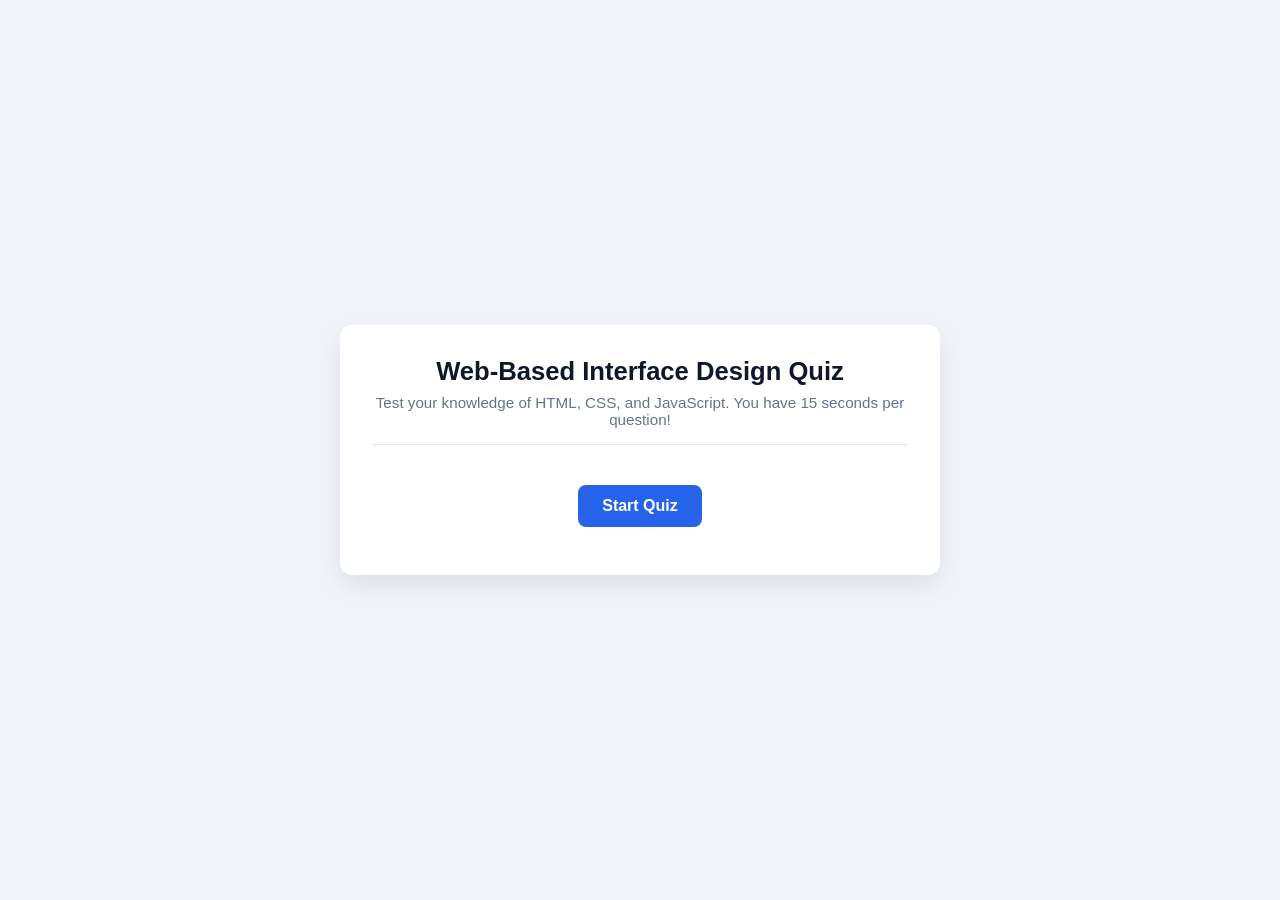
<file: lab 6/index.html>
<!DOCTYPE html>
<html lang="en">
<head>
  <meta charset="UTF-8" />
  <meta name="viewport" content="width=device-width, initial-scale=1.0" />
  <title>Web Development Quiz</title>
  <link rel="stylesheet" href="style.css" />
</head>
<body>
  <div class="quiz-container">
    <!-- Header introducing the quiz -->
    <header>
      <h1>Web-Based Interface Design Quiz</h1>
      <p>Test your knowledge of HTML, CSS, and JavaScript. You have 15 seconds per question!</p>
    </header>

    <main>
      <!-- Start Screen -->
      <section id="start-section">
        <button id="start-btn" class="btn primary-btn">Start Quiz</button>
      </section>

      <!-- Section to display questions, answer options, and timer -->
      <section id="quiz-section" class="hidden">
        <div class="status-bar">
          <span id="question-progress">Question 1 of 5</span>
          <span id="timer">Time Left: 15s</span>
        </div>

        <h2 id="question-text">Question goes here</h2>
        <div id="options-container" class="options-grid"></div>

        <!-- Section to show feedback (correct/incorrect) after each answer -->
        <section id="feedback-section" class="feedback hidden"></section>

        <!-- Button to submit answers and navigate between questions -->
        <div class="controls">
          <button id="submit-btn" class="btn primary-btn" disabled>Submit Answer</button>
          <button id="next-btn" class="btn secondary-btn hidden">Next Question</button>
        </div>
      </section>
    </main>

    <!-- Footer to display the user's score after finishing the quiz -->
    <footer id="score-footer" class="hidden">
      <h2>Quiz Completed!</h2>
      <p id="final-score">Your Score: 0 / 5</p>
      <button id="restart-btn" class="btn primary-btn">Restart Quiz</button>
    </footer>
  </div>

  <script src="script.js"></script>
</body>
</html>
</file>
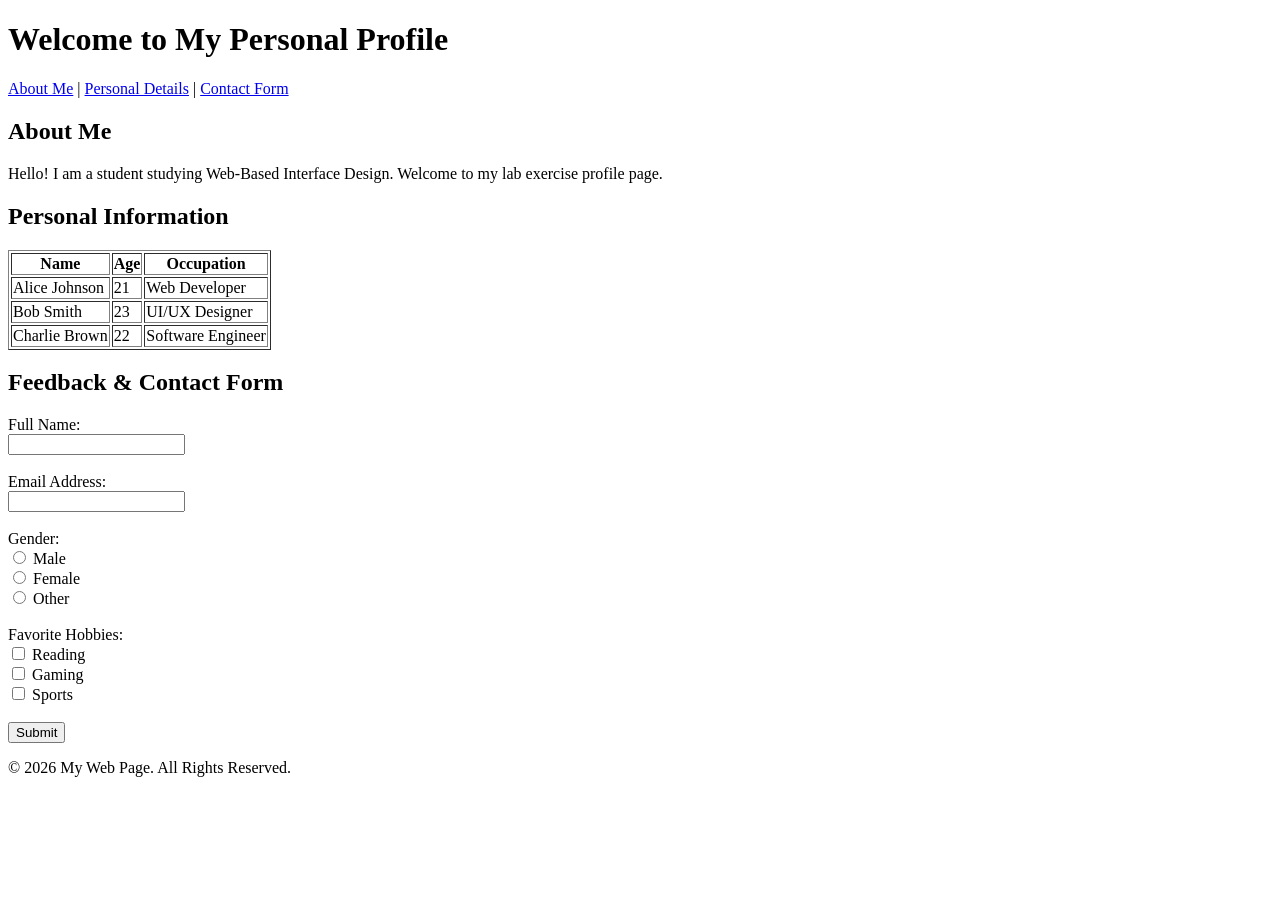
<file: lab2.html>
<!DOCTYPE html>
<html lang="en">
<head>
    <meta charset="UTF-8">
    <meta name="viewport" content="width=device-width, initial-scale=1.0">
    <title>Lab 2 - Personal Profile Page</title>
</head>
<body>

    <!-- Header Section -->
    <header>
        <h1>Welcome to My Personal Profile</h1>
    </header>

    <!-- Navigation Bar -->
    <nav>
        <a href="#about">About Me</a> |
        <a href="#details">Personal Details</a> |
        <a href="#contact">Contact Form</a>
    </nav>

    <!-- Main Content Section -->
    <section>
        
        <!-- Article 1: About Me -->
        <article id="about">
            <h2>About Me</h2>
            <p>Hello! I am a student studying Web-Based Interface Design. Welcome to my lab exercise profile page.</p>
        </article>

        <!-- Article 2: Table Section -->
        <article id="details">
            <h2>Personal Information</h2>
            <table border="1">
                <thead>
                    <tr>
                        <th>Name</th>
                        <th>Age</th>
                        <th>Occupation</th>
                    </tr>
                </thead>
                <tbody>
                    <tr>
                        <td>Alice Johnson</td>
                        <td>21</td>
                        <td>Web Developer</td>
                    </tr>
                    <tr>
                        <td>Bob Smith</td>
                        <td>23</td>
                        <td>UI/UX Designer</td>
                    </tr>
                    <tr>
                        <td>Charlie Brown</td>
                        <td>22</td>
                        <td>Software Engineer</td>
                    </tr>
                </tbody>
            </table>
        </article>

        <!-- Article 3: Form Section -->
        <article id="contact">
            <h2>Feedback & Contact Form</h2>
            <form action="submit_form.php" method="post">
                
                <!-- Text Inputs -->
                <label for="fullname">Full Name:</label><br>
                <input type="text" id="fullname" name="fullname" required><br><br>

                <label for="email">Email Address:</label><br>
                <input type="email" id="email" name="email" required><br><br>

                <!-- Radio Buttons -->
                <label>Gender:</label><br>
                <input type="radio" id="male" name="gender" value="male">
                <label for="male">Male</label><br>

                <input type="radio" id="female" name="gender" value="female">
                <label for="female">Female</label><br>

                <input type="radio" id="other" name="gender" value="other">
                <label for="other">Other</label><br><br>

                <!-- Checkboxes -->
                <label>Favorite Hobbies:</label><br>
                <input type="checkbox" id="hobby1" name="hobbies" value="reading">
                <label for="hobby1">Reading</label><br>

                <input type="checkbox" id="hobby2" name="hobbies" value="gaming">
                <label for="hobby2">Gaming</label><br>

                <input type="checkbox" id="hobby3" name="hobbies" value="sports">
                <label for="hobby3">Sports</label><br><br>

                <!-- Submit Button -->
                <input type="submit" value="Submit">

            </form>
        </article>

    </section>

    <!-- Footer Section -->
    <footer>
        <p>&copy; 2026 My Web Page. All Rights Reserved.</p>
    </footer>

</body>
</html>
</file>
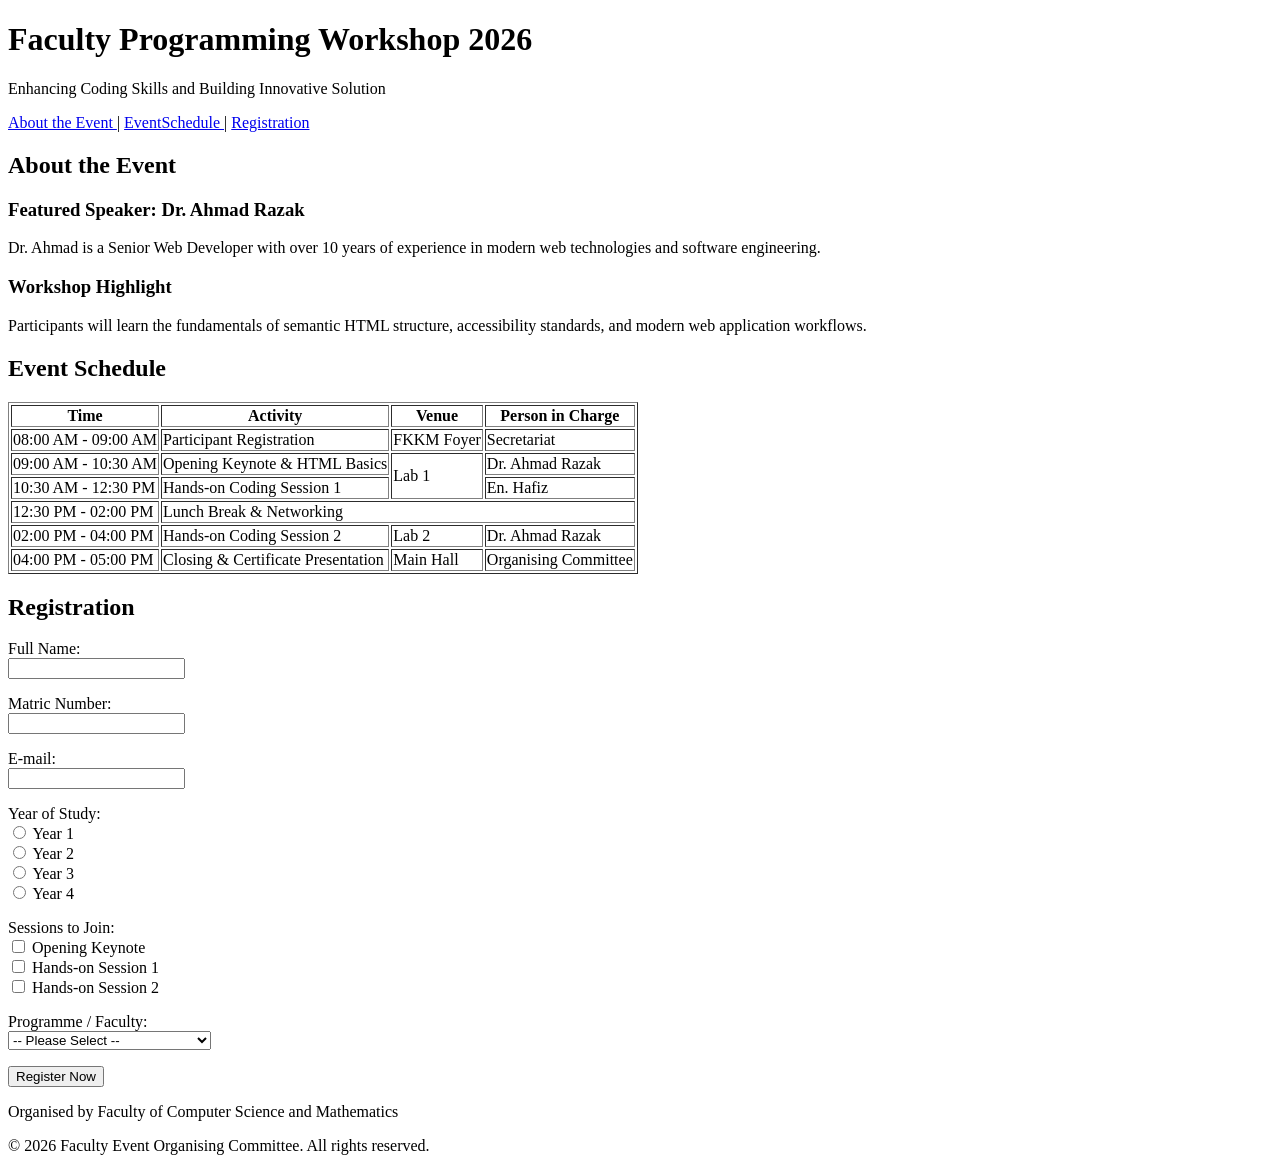
<file: lab2_ExerA.html>
<!DOCTYPE html>
<html lang="en">
<head > 
   <meta charset ="utf-8">
   <title>Faculty Programming Work 2026</title>

</head>
<body>
   
   <!--Header Section with event Name And Tagline -->
   <header>
        <h1>Faculty Programming Workshop 2026 </h1>
		<p>Enhancing Coding Skills and Building Innovative Solution </p>
   </header>
		
		<!--Navigation Bar With Internet Links -->
		<nav>
		    <a href="#about">About the Event </a> |
			<a href="#schedule">EventSchedule </a> |
			<a href="#register">Registration </a>
	    </nav>
		<main>
		     <!--Section 1: About the Event  -->
			 <section id="about">
			     <h2>About the Event</h2> 
				 
				 <article>
				   <h3>Featured Speaker: Dr. Ahmad Razak</h3>
                   <p>Dr. Ahmad is a Senior Web Developer with over 10 years of experience in modern web technologies and software engineering.</p>
                </article>
				
				<article>
				   <h3> Workshop Highlight</h3>
				   <p>Participants will learn the fundamentals of semantic HTML structure, accessibility standards, and modern web application workflows.</p>
				</article>
				
			</section>
			<!-- Section 2: Event Schedule -->
             <!-- Section 2: Event Schedule -->
        <section id="schedule">
            <h2>Event Schedule</h2>
            <table border="1">
                <thead>
                    <tr>
                        <th>Time</th>
                        <th>Activity</th>
                        <th>Venue</th>
                        <th>Person in Charge</th>
                    </tr>
                </thead>
                <tbody>
                    <tr>
                        <td>08:00 AM - 09:00 AM</td>
                        <td>Participant Registration</td>
                        <td>FKKM Foyer</td>
                        <td>Secretariat</td>
                    </tr>
                    <tr>
                        <td>09:00 AM - 10:30 AM</td>
                        <td>Opening Keynote &amp; HTML Basics</td>
                        <!-- rowspan used: Venue is shared between morning sessions -->
                        <td rowspan="2">Lab 1</td>
                        <td>Dr. Ahmad Razak</td>
                    </tr>
                    <tr>
                        <td>10:30 AM - 12:30 PM</td>
                        <td>Hands-on Coding Session 1</td>
                        <td>En. Hafiz</td>
                    </tr>
                    <tr>
                        <td>12:30 PM - 02:00 PM</td>
                        <!-- colspan used: Lunch break spans Activity, Venue, and Person in Charge -->
                        <td colspan="3">Lunch Break &amp; Networking</td>
                    </tr>
                    <tr>
                        <td>02:00 PM - 04:00 PM</td>
                        <td>Hands-on Coding Session 2</td>
                        <td>Lab 2</td>
                        <td>Dr. Ahmad Razak</td>
                    </tr>
                    <tr>
                        <td>04:00 PM - 05:00 PM</td>
                        <td>Closing &amp; Certificate Presentation</td>
                        <td>Main Hall</td>
                        <td>Organising Committee</td>
                    </tr>
                </tbody>
            </table>
        </section>

        <!-- Section 3: Registration Form -->
        <section id="register">
            <h2>Registration</h2>
            <form action="register.html" method="post">
                
                <!-- Full Name Field -->
                <p>
                    <label for="fullname">Full Name:</label><br>
                    <input type="text" id="fullname" name="fullname" required>
                </p>

                <!-- Matric Number Field -->
                <p>
                    <label for="matric">Matric Number:</label><br>
                    <input type="text" id="matric" name="matric" required>
                </p>

                <!-- Email Field -->
                <p>
                    <label for="email">E-mail:</label><br>
                    <input type="email" id="email" name="email" required>
                </p>

                <!-- Year of Study Radio Buttons -->
                <p>Year of Study:<br>
                    <input type="radio" id="year1" name="year_of_study" value="Year 1" required>
                    <label for="year1">Year 1</label><br>
                    
                    <input type="radio" id="year2" name="year_of_study" value="Year 2">
                    <label for="year2">Year 2</label><br>
                    
                    <input type="radio" id="year3" name="year_of_study" value="Year 3">
                    <label for="year3">Year 3</label><br>
                    
                    <input type="radio" id="year4" name="year_of_study" value="Year 4">
                    <label for="year4">Year 4</label>
                </p>

                <!-- Preferred Sessions Checkboxes -->
                <p>Sessions to Join:<br>
                    <input type="checkbox" id="session1" name="sessions" value="Keynote">
                    <label for="session1">Opening Keynote</label><br>
                    
                    <input type="checkbox" id="session2" name="sessions" value="Lab1">
                    <label for="session2">Hands-on Session 1</label><br>
                    
                    <input type="checkbox" id="session3" name="sessions" value="Lab2">
                    <label for="session3">Hands-on Session 2</label>
                </p>

                <!-- Programme / Faculty Drop-down -->
                <p>
                    <label for="programme">Programme / Faculty:</label><br>
                    <select id="programme" name="programme" required>
                        <option value="">-- Please Select --</option>
                        <option value="CS">Bachelor of Computer Science</option>
                        <option value="SE">Software Engineering</option>
                        <option value="IT">Information Technology</option>
                        <option value="DS">Data Science</option>
                    </select>
                </p>

                <!-- Submit Button -->
                <p>
                    <input type="submit" value="Register Now">
                </p>
            </form>
        </section>
    </main>

    <!-- Footer Section -->
    <footer>
        <p>Organised by Faculty of Computer Science and Mathematics</p>
        <p>&copy; 2026 Faculty Event Organising Committee. All rights reserved.</p>
    </footer>

</body>
</html>
</file>
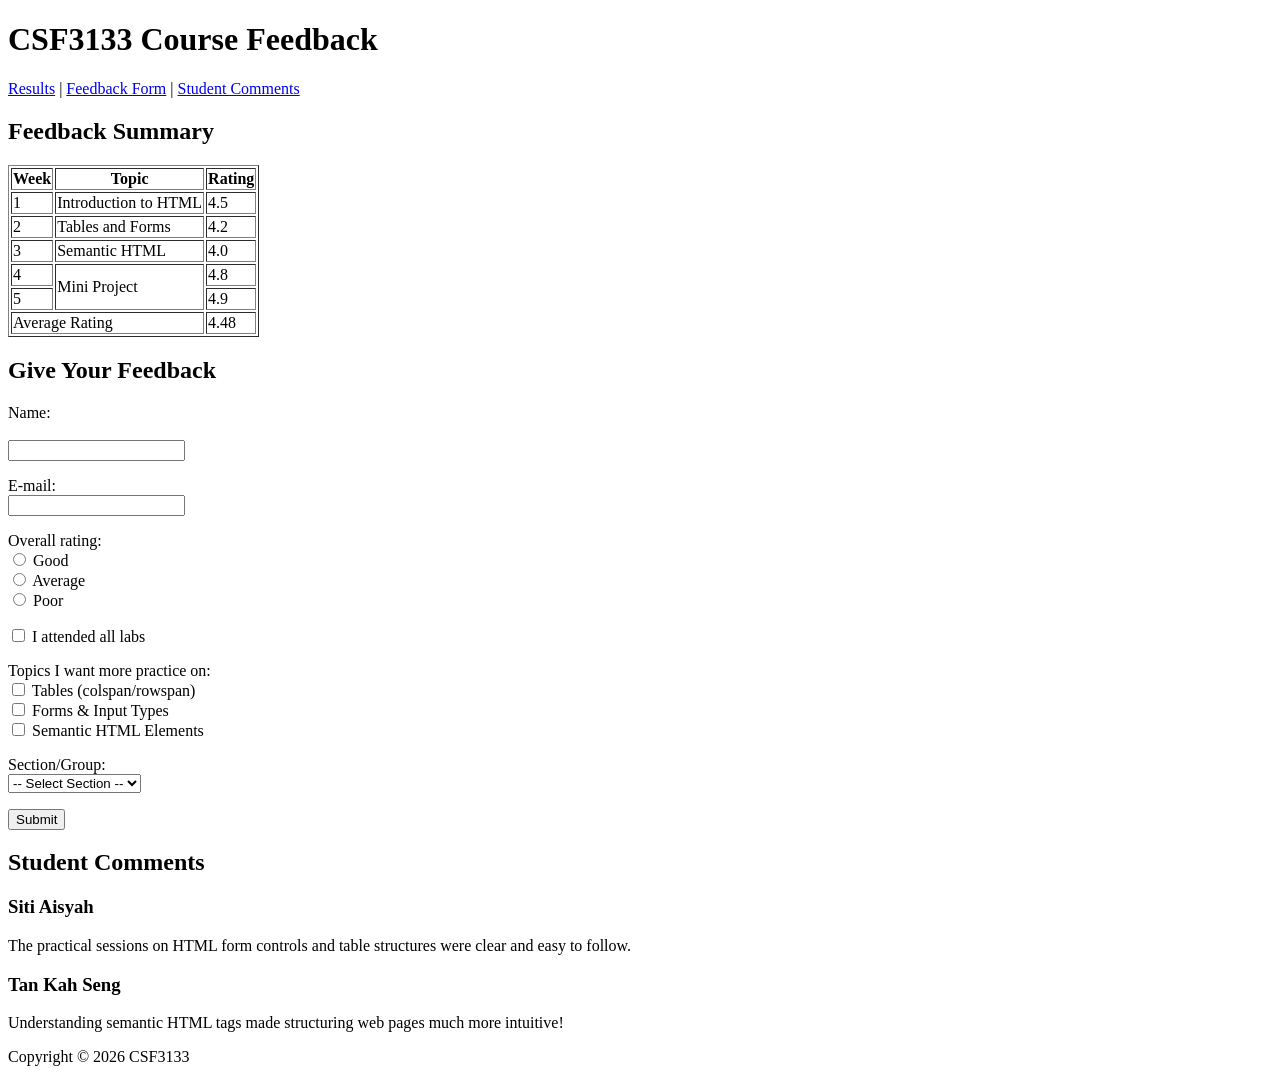
<file: lab2_ExerB.html>
<!DOCTYPE html>
<html lang="en">
<head>
    <meta charset="utf-8">
    <title>Course Feedback</title>
</head>
<body>
 <!--
    === LIST OF FIXED ERRORS ===
    1. Line 10: Found closing </head> inside <body>; corrected to </header>.
    2. Line 19: Third <th> column was written as <td>Rating</td>; corrected to <th>Rating</th>.
    3. Line 21: Duplicate opening <tr> tag; removed the extra <tr>.
    4. Line 24-27: Incorrect row cell layout and wrong colspan usage (<td colspan="3"> on a 3-column table causing overflow); restructured cells properly for Week 1 & Week 2.
    5. Line 32: Unclosed <td> tag in <td>Semantic HTML<td>; corrected to <td>Semantic HTML</td>.
    6. Line 39-40: Mismatched <label for="name"> and <input id="fullname">; matched label attribute to for="fullname".
    7. Line 42-46: Radio buttons had different name attributes (name="good" and name="poor"), allowing multiple selections; grouped them using name="rating". Also fixed orphan label for "Poor" and mislinked for attribute.
    8. Line 47-48: Label for="labs" did not match checkbox id="lab"; changed label attribute to for="lab".
    9. Line 49: Typo in closing tag </from>; corrected to </form>.
    10. Line 52: Missing semicolon in HTML entity &copy; corrected to &copy;.
    -->

<header>
        <h1>CSF3133 Course Feedback</h1>
    </header>

    <nav>
        <a href="#results">Results</a> | 
        <a href="#form">Feedback Form</a> | 
        <a href="#comments">Student Comments</a>
    </nav>

    <main>
        <!-- Section 1: Feedback Summary Table -->
        <section id="results">
            <h2>Feedback Summary</h2>
            <table border="1">
                <thead>
                    <tr>
                        <th>Week</th>
                        <th>Topic</th>
                        <th>Rating</th>
                    </tr>
                </thead>
                <tbody>
                    <tr>
                        <td>1</td>
                        <td>Introduction to HTML</td>
                        <td>4.5</td>
                    </tr>
                    <tr>
                        <td>2</td>
                        <td>Tables and Forms</td>
                        <td>4.2</td>
                    </tr>
                    <tr>
                        <td>3</td>
                        <td>Semantic HTML</td>
                        <td>4.0</td>
                    </tr>
                    <!-- Extended Rows: Week 4 & 5 with rowspan="2" on Topic -->
                    <tr>
                        <td>4</td>
                        <td rowspan="2">Mini Project</td>
                        <td>4.8</td>
                    </tr>
                    <tr>
                        <td>5</td>
                        <td>4.9</td>
                    </tr>
                    <!-- Extended Row: Average Rating with colspan="2" -->
                    <tr>
                        <td colspan="2">Average Rating</td>
                        <td>4.48</td>
                    </tr>
                </tbody>
            </table>
        </section>

        <!-- Section 2: Extended Feedback Form -->
        <section id="form">
            <h2>Give Your Feedback</h2>
            <form action="submit_feedback.php" method="post">
                
                <!-- Name Input -->
                <p>
                    <label for="fullname">Name:</label><br>
                     <br>
                    <input type="text" id="fullname" name="name">
                </p>

                <!-- E-mail Input (Extended) -->
                <p>
                    <label for="email">E-mail:</label><br>
                    <input type="email" id="email" name="email">
                </p>

                <!-- Radio Group with 3 Options (Grouped under same name attribute) -->
                <p>Overall rating:<br>
                    <input type="radio" id="good" name="rating" value="good">
                    <label for="good">Good</label><br>

                    <input type="radio" id="average" name="rating" value="average">
                    <label for="average">Average</label><br>

                    <input type="radio" id="poor" name="rating" value="poor">
                    <label for="poor">Poor</label>
                </p>

                <!-- Lab Attendance Checkbox -->
                <p>
                    <input type="checkbox" id="lab" name="lab" value="yes">
                    <label for="lab">I attended all labs</label>
                </p>
		         <!-- Topics for Practice Checkboxes (Extended: at least 3 choices) -->
                <p>Topics I want more practice on:<br>
                    <input type="checkbox" id="topic_tables" name="practice_topics" value="tables">
                    <label for="topic_tables">Tables (colspan/rowspan)</label><br>

                    <input type="checkbox" id="topic_forms" name="practice_topics" value="forms">
                    <label for="topic_forms">Forms &amp; Input Types</label><br>

                    <input type="checkbox" id="topic_semantic" name="practice_topics" value="semantic">
                    <label for="topic_semantic">Semantic HTML Elements</label>
                </p>

                <!-- Section/Group Drop-down Select (Extended) -->
                <p>
                    <label for="section">Section/Group:</label><br>
                    <select id="section" name="section">
                        <option value="">-- Select Section --</option>
                        <option value="K1">Section 01 (K1)</option>
                        <option value="K2">Section 02 (K2)</option>
                        <option value="K3">Section 03 (K3)</option>
                    </select>
                </p>

                <!-- Submit Button -->
                <p>
                    <input type="submit" value="Submit">
                </p>
            </form>
        </section>

        <!-- Section 3: Student Comments (Extended) -->
        <section id="comments">
            <h2>Student Comments</h2>

            <article>
                <h3>Siti Aisyah</h3>
                <p>The practical sessions on HTML form controls and table structures were clear and easy to follow.</p>
            </article>

            <article>
                <h3>Tan Kah Seng</h3>
                <p>Understanding semantic HTML tags made structuring web pages much more intuitive!</p>
            </article>
        </section>
    </main>

    <!-- Footer Section -->
    <footer>
        <p>Copyright &copy; 2026 CSF3133</p>
    </footer>

</body>
</html>
</file>
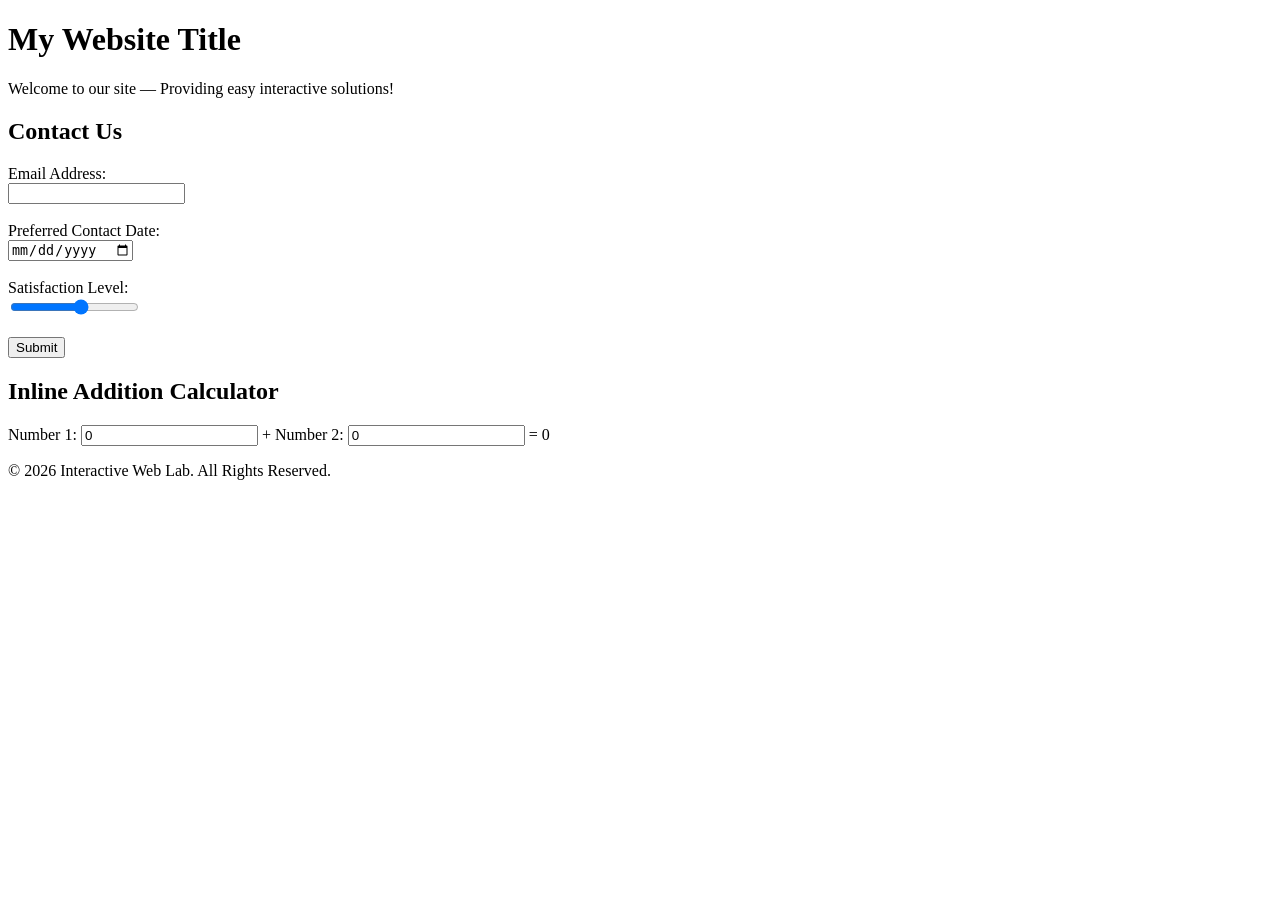
<file: lab3.html>
<!DOCTYPE html>
<html lang="en">
<head>
    <meta charset="UTF-8">
    <meta name="viewport" content="width=device-width, initial-scale=1.0">
    <title>Lab 3 - Interactive Contact Form & Calculator</title>
</head>
<body>

    <!-- Header Section -->
    <div>
        <h1>My Website Title</h1>
        <span>Welcome to our site — Providing easy interactive solutions!</span>
    </div>

    <!-- Content Section -->
    <div>
        <!-- Contact Form using HTML5 Elements -->
        <div>
            <h2>Contact Us</h2>
            <form action="#">
                <!-- Email input for user contact -->
                <label for="email">Email Address:</label><br>
                <input type="email" id="email" name="email" required><br><br>

                <!-- Date input for the user's preferred contact date -->
                <label for="contact-date">Preferred Contact Date:</label><br>
                <input type="date" id="contact-date" name="contact-date"><br><br>

                <!-- Range slider for user satisfaction level -->
                <label for="satisfaction">Satisfaction Level:</label><br>
                <input type="range" id="satisfaction" name="satisfaction" min="1" max="10"><br><br>

                <!-- Submit button -->
                <input type="submit" value="Submit">
            </form>
        </div>

        <!-- Inline Calculator -->
        <div>
            <h2>Inline Addition Calculator</h2>
            <form oninput="result.value = parseFloat(x.value || 0) + parseFloat(y.value || 0)">
                <!-- Provide two <input> fields where users can enter numbers -->
                <label for="x">Number 1:</label>
                <input type="number" id="x" name="x" value="0">
                
                +
                
                <label for="y">Number 2:</label>
                <input type="number" id="y" name="y" value="0">
                
                =
                
                <!-- Use the <output> element to show the sum of the two numbers dynamically -->
                <output name="result" for="x y">0</output>
            </form>
        </div>
    </div>

    <!-- Footer Section -->
    <div>
        <footer>
            <p>&copy; 2026 Interactive Web Lab. All Rights Reserved.</p>
        </footer>
    </div>

</body>
</html>
</file>
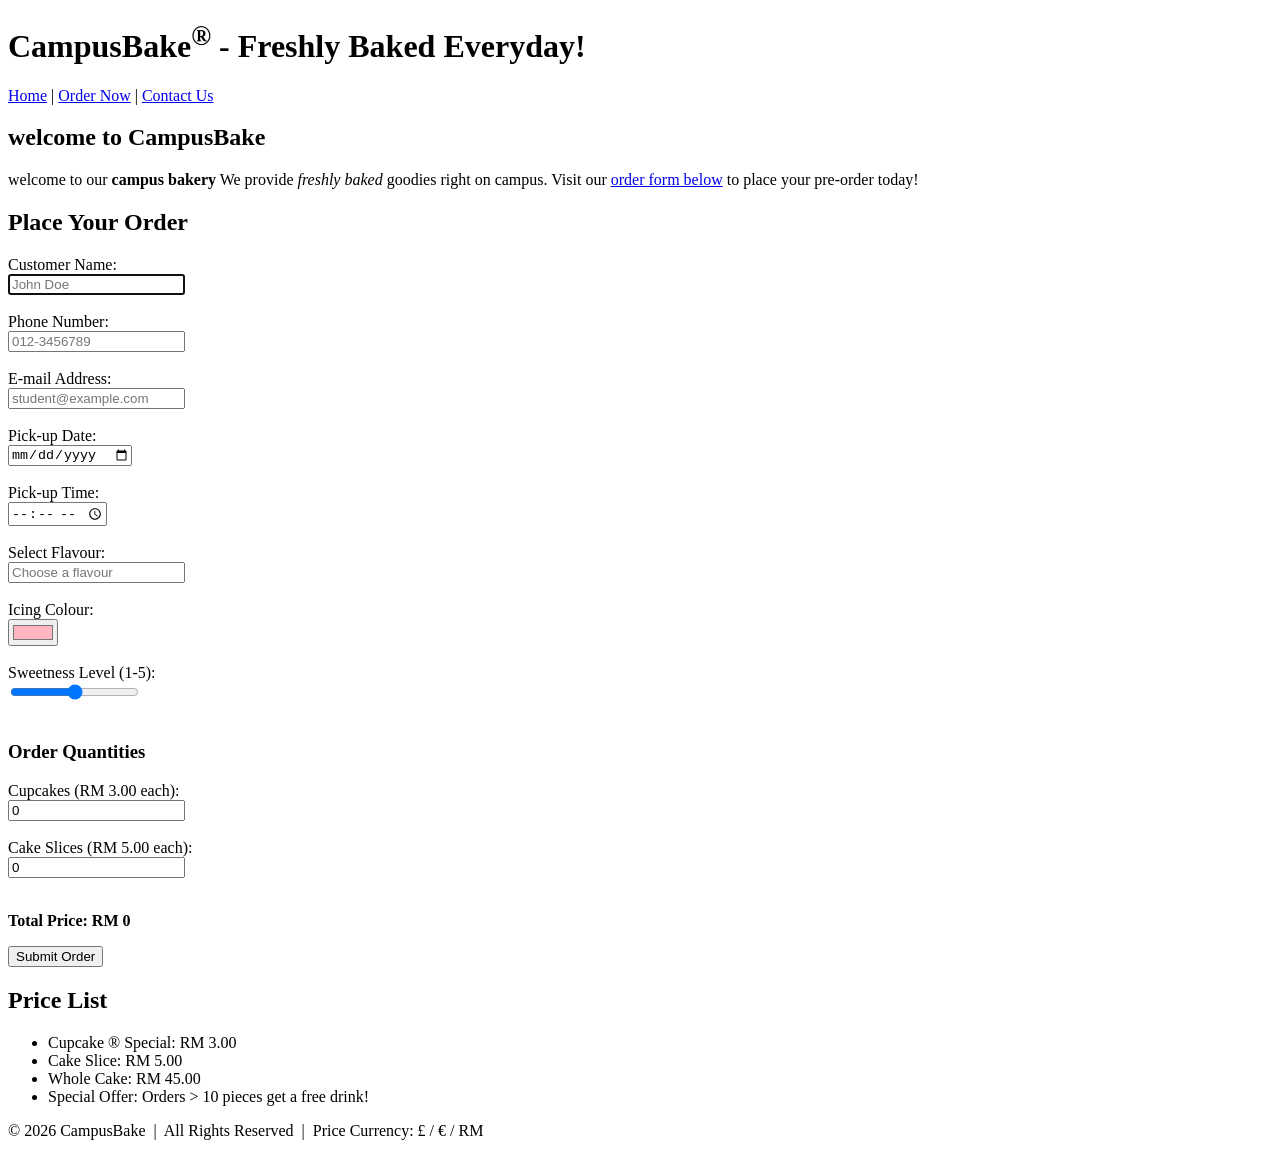
<file: lab3_ExerA.html>
<!DOCTYPE html>
<html lang="en">
<head>
   <meta charset= "UTF-8">
   <title>CampusBake - Online Bakery Order</title>
</head>
<body>

   <!-- Header Section-->
   <div id="header">
     <h1>CampusBake<sup>&reg;</sup> <span>- Freshly Baked Everyday!</span></h1>
   </div>
   
   <!--Navigation Section-->                          
   <div id="nav">
        <a href="#intro">Home</a> |
		<a href="#order">Order Now</a> |
		<a href="#contact">Contact Us</a>
   </div>
   
   <!--Content Section-->
   <div id="content">
        <div id="intro">
             <h2>welcome to CampusBake</h2>
			 <p>
			    welcome to our <strong>campus bakery</strong>
				We provide <em>freshly baked</em> goodies right on campus. Visit our <a href="#order">order form below</a> to place your pre-order today!
            </p>
        </div>

        <!-- Order Form Section -->
        <div id="order">
            <h2>Place Your Order</h2>
            <form action="submit_order.php" method="post" oninput="total.value = (parseFloat(cupcakes.value || 0) * 3) + (parseFloat(slices.value || 0) * 5)">
                <!-- Customer Name -->
                <label for="cname">Customer Name:</label><br>
                <input type="text" id="cname" name="cname" placeholder="John Doe" required autofocus><br><br>

                <!-- Contact Details -->
                <label for="phone">Phone Number:</label><br>
                <input type="tel" id="phone" name="phone" placeholder="012-3456789" required><br><br>

                <label for="email">E-mail Address:</label><br>
                <input type="email" id="email" name="email" placeholder="student@example.com" required><br><br>

                <!-- Pick-up Details -->
                <label for="pickdate">Pick-up Date:</label><br>
                <input type="date" id="pickdate" name="pickdate"><br><br>

                <label for="picktime">Pick-up Time:</label><br>
                <input type="time" id="picktime" name="picktime"><br><br>

                <!-- Flavour Datalist -->
                <label for="flavour">Select Flavour:</label><br>
                <input id="flavour" name="flavour" list="flavours" placeholder="Choose a flavour">
                <datalist id="flavours">
                    <option value="Chocolate Fudge">
                    <option value="Red Velvet">
                    <option value="Vanilla Bean">
                    <option value="Matcha Green Tea">
                </datalist><br><br>

                <!-- Customization Options -->
                <label for="icing">Icing Colour:</label><br>
                <input type="color" id="icing" name="icing" value="#ffb6c1"><br><br>

                <label for="sweetness">Sweetness Level (1-5):</label><br>
                <input type="range" id="sweetness" name="sweetness" min="1" max="5" step="1" value="3"><br><br>

                <!-- Price Calculator Inputs -->
                <h3>Order Quantities</h3>
                <label for="cupcakes">Cupcakes (RM 3.00 each):</label><br>
                <input type="number" id="cupcakes" name="cupcakes" min="0" value="0"><br><br>

                <label for="slices">Cake Slices (RM 5.00 each):</label><br>
                <input type="number" id="slices" name="slices" min="0" value="0"><br><br>

                <!-- Output Total -->
                <p><strong>Total Price: RM <output name="total" for="cupcakes slices">0</output></strong></p>

                <!-- Submit Button -->
                <input type="submit" value="Submit Order">
            </form>
        </div>
    </div>

    <!-- Sidebar Section -->
    <div id="sidebar">
        <h2>Price List</h2>
        <ul>
            <li>Cupcake &reg; Special: RM 3.00</li>
            <li>Cake Slice: RM 5.00</li>
            <li>Whole Cake: RM 45.00</li>
            <li>Special Offer: Orders &gt; 10 pieces get a free drink!</li>
        </ul>
    </div>

    <!-- Footer Section -->
    <div id="footer">
        <p>&copy; 2026 CampusBake &nbsp;|&nbsp; All Rights Reserved &nbsp;|&nbsp; Price Currency: &pound; / &euro; / RM</p>
    </div>

    <!-- 
    Testing Observations:
    1. Clicking 'Submit' with all fields empty: The browser prevents submission and displays a validation popup over the first required field ("Customer Name") asking the user to fill it out.
    2. Entering "myemail" into the e-mail field and submitting: The browser blocks submission and displays a validation error message indicating that the input is missing an '@' symbol and is not a valid email address.
    -->

</body>
</html>
</file>
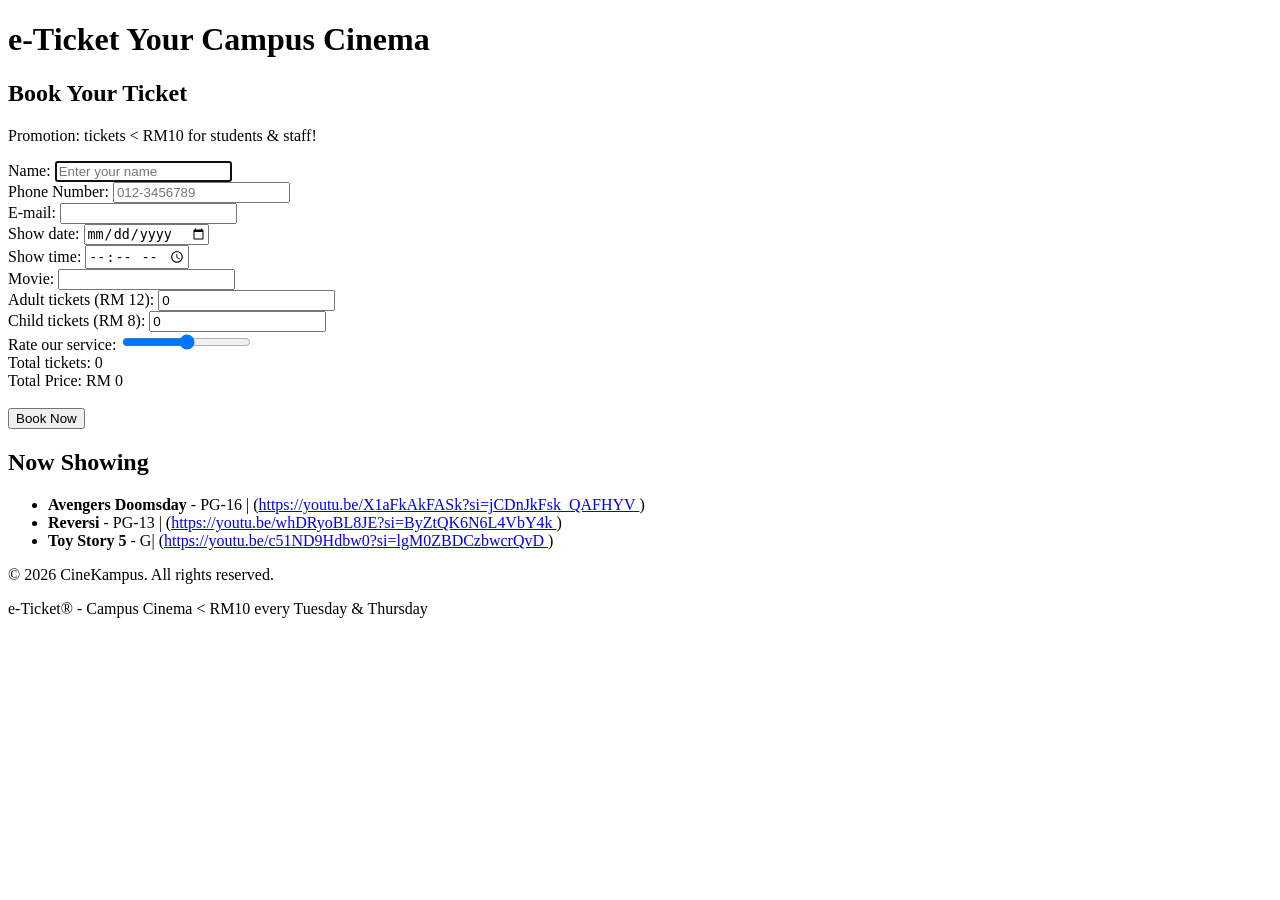
<file: lab3_ExerB.html>
<!DOCTYPE html>
<html lang="en">
<head>
    <meta charset="utf-8">
    <title>Ticket Booking</title>
</head>
<body>

    <!-- 
    ===================================================================
    LAB 3 - PROBLEM B ERROR IDENTIFICATION LOG
    ===================================================================
    Error 1  (Line 1): Invalid doctype declaration "<!DOCTYPE>". Fixed to "<!DOCTYPE html>".
    Error 2  (Line 9): Mismatched/incorrectly nested tags "<h1>...<span>...</h1></span>". Fixed to "<h1>...<span>...</span></h1>".
    Error 3  (Line 11): Page content organized inside inline tag `<span id="content">`. Replaced with `<div id="content">`.
    Error 4  (Line 13): Unescaped `<` character in "tickets < RM10". Replaced with `&lt;`.
    Error 5  (Line 13): Unescaped `&` in "students & staff". Replaced with `&amp;`.
    Error 6  (Line 14): Calculation joins strings (`adult.value + child.value`) resulting in "23". Fixed using `parseInt()`: `parseInt(adult.value || 0) + parseInt(child.value || 0)`.
    Error 7  (Line 18): Misspelled input type `type="emial"`. Fixed to `type="email"`. Added `required` attribute.
    Error 8  (Line 22 & 23): Datalist ID mismatch. Input uses `list="movies"`, but datalist had `id="movielist"`. Fixed datalist ID to `id="movies"`.
    Error 9  (Line 32): Range slider has inverted min/max attributes (`min="5" max="1"`). Fixed to `min="1" max="5"`.
    Error 10 (Line 33): Output `for` attribute refers to nonexistent `kid` ID. Fixed to `for="adult child"`.
    Error 11 (Line 38): HTML entity `&Copy;` uses uppercase 'C'. Entity names are case-sensitive; fixed to `&copy;`.
    ===================================================================
    -->

    <!-- Header -->
    <div id="header">
        <h1>e-Ticket <span>Your Campus Cinema</span></h1>
    </div>

    <!-- Content -->
    <div id="content">
        <h2>Book Your Ticket</h2>
        <p>Promotion: tickets &lt; RM10 for students &amp; staff!</p>

        <form action="booking.php" oninput="
            total.value = parseInt(adult.value || 0) + parseInt(child.value || 0);
            price.value = (parseInt(adult.value || 0) * 12) + (parseInt(child.value || 0) * 8);
        ">
            <!-- Name Input -->
            <label for="name">Name: </label>
            <input type="text" id="name" name="name" placeholder="Enter your name" required autofocus><br>

            <!-- Contact Inputs -->
            <label for="phone">Phone Number: </label>
            <input type="tel" id="phone" name="phone" placeholder="012-3456789" required><br>

            <label for="email">E-mail:</label>
            <input type="email" id="email" name="email" required><br>

            <!-- Show Date & Time Inputs -->
            <label for="date">Show date: </label>
            <input type="date" id="date" name="date"><br>

            <label for="time">Show time: </label>
            <input type="time" id="time" name="time"><br>

            <!-- Movie Selection -->
            <label for="movie">Movie:</label>
            <input id="movie" name="movie" list="movies"><br>
            <datalist id="movies">
                <option value="Space Rangers">
                <option value="Kampung Comedy">
                <option value="Campus Mystery">
            </datalist>

            <!-- Ticket Quantities -->
            <label for="adult">Adult tickets (RM 12):</label>
            <input type="number" id="adult" name="adult" value="0" min="0"><br>

            <label for="child">Child tickets (RM 8):</label>
            <input type="number" id="child" name="child" value="0" min="0"><br>

            <!-- Service Rating -->
            <label for="rating">Rate our service: </label>
            <input type="range" id="rating" name="rating" min="1" max="5"><br>

            <!-- Outputs -->
            Total tickets: <output name="total" for="adult child">0</output><br>
            Total Price: RM <output name="price" for="adult child">0</output><br><br>

            <input type="submit" value="Book Now">
        </form>
    </div>

    <!-- Sidebar Section -->
    <div id="sidebar">
        <h2>Now Showing</h2>
        <ul>
            <li><strong>Avengers Doomsday</strong> - <span>PG-16 |</span> (<a href="#">https://youtu.be/X1aFkAkFASk?si=jCDnJkFsk_QAFHYV </a>)</li>
            <li><strong>Reversi</strong> - <span>PG-13 |</span> (<a href="#">https://youtu.be/whDRyoBL8JE?si=ByZtQK6N6L4VbY4k </a>)</li>
            <li><strong>Toy Story 5</strong> - <span>G|</span> (<a href="#">https://youtu.be/c51ND9Hdbw0?si=lgM0ZBDCzbwcrQvD </a>)</li>
        </ul>
    </div>

    <!-- Footer -->
    <div id="footer">
        <p>&copy; 2026 CineKampus. All rights reserved.</p>
        <p>e-Ticket&reg; - Campus Cinema &lt; RM10 every Tuesday &amp; Thursday</p>
    </div>

</body>
</html>
</file>
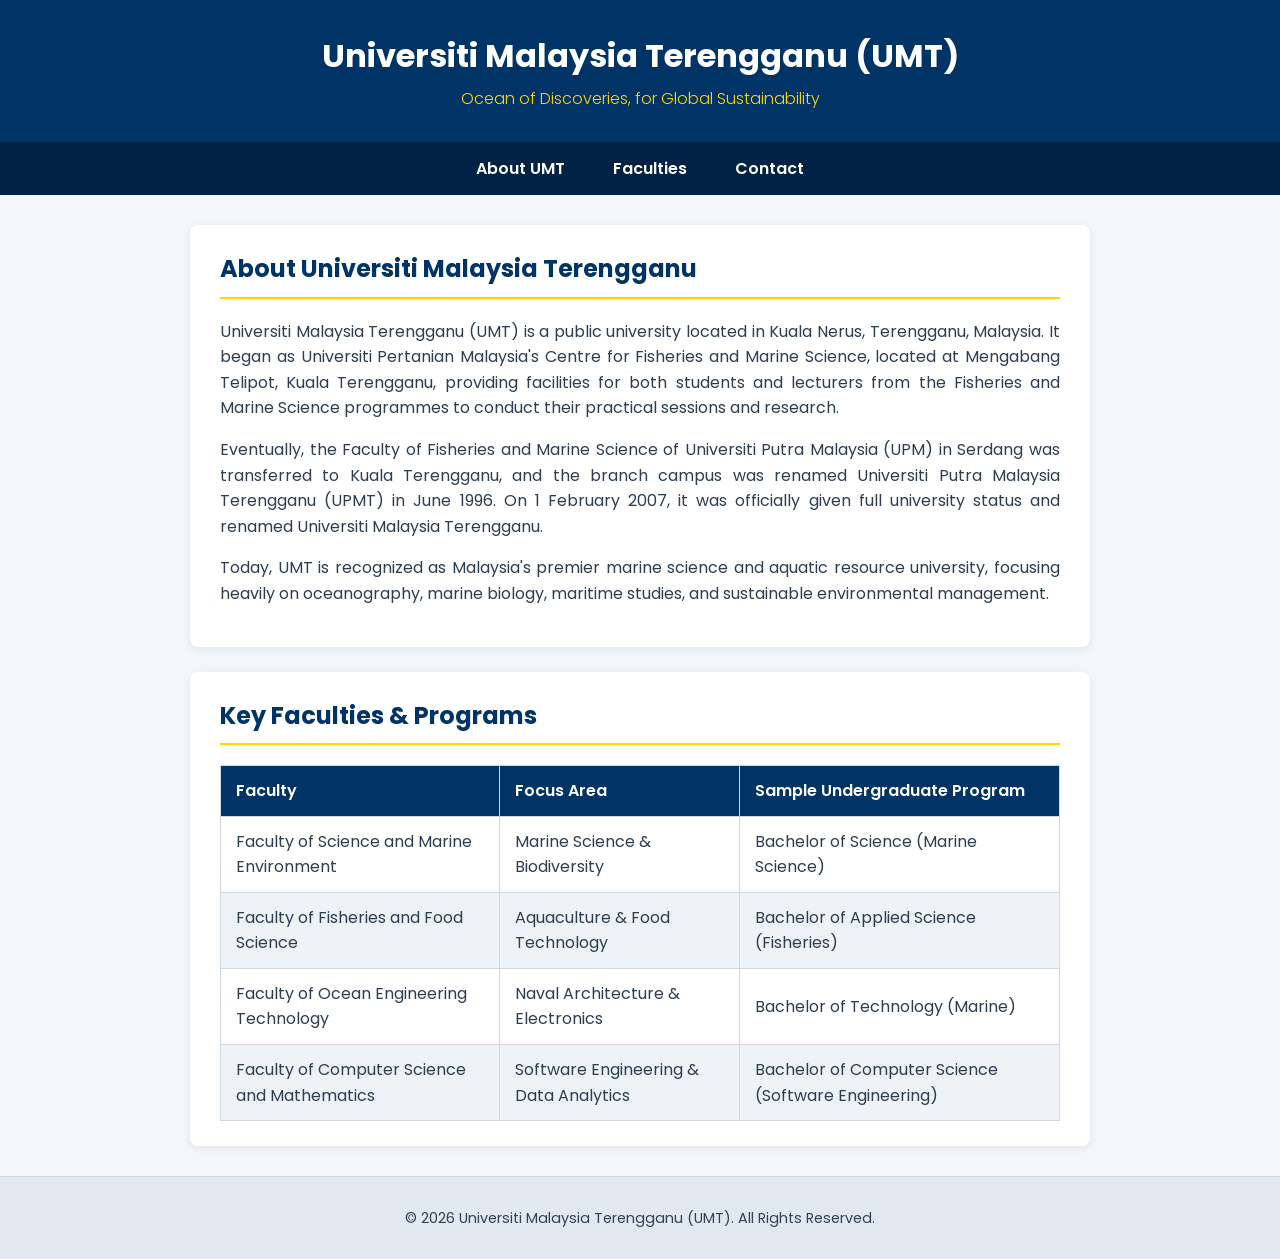
<file: lab 5 web/umt.html>
<!DOCTYPE html>
<html lang="en">
<head>
    <meta charset="UTF-8">
    <meta name="viewport" content="width=device-width, initial-scale=1.0">
    <title>Universiti Malaysia Terengganu (UMT)</title>
    
    <!-- Google Fonts -->
    <link rel="preconnect" href="https://fonts.googleapis.com">
    <link rel="preconnect" href="https://fonts.gstatic.com" crossorigin>
    <link href="https://fonts.googleapis.com/css2?family=Poppins:wght@300;400;600;700&display=swap" rel="stylesheet">
    
    <!-- External CSS -->
    <link rel="stylesheet" href="umt.css">
</head>
<body>

    <!-- Header Section -->
    <header>
        <h1>Universiti Malaysia Terengganu (UMT)</h1>
        <p>Ocean of Discoveries, for Global Sustainability</p>
    </header>

    <!-- Navigation Bar -->
    <nav>
        <ul>
            <li><a href="#about">About UMT</a></li>
            <li><a href="#faculties">Faculties</a></li>
            <li><a href="#contact">Contact</a></li>
        </ul>
    </nav>

    <!-- Main Content Container -->
    <main>
        <!-- Article: Copied Wikipedia Paragraphs -->
        <article id="about">
            <h2>About Universiti Malaysia Terengganu</h2>
            <p>
                Universiti Malaysia Terengganu (UMT) is a public university located in Kuala Nerus, Terengganu, Malaysia. It began as Universiti Pertanian Malaysia's Centre for Fisheries and Marine Science, located at Mengabang Telipot, Kuala Terengganu, providing facilities for both students and lecturers from the Fisheries and Marine Science programmes to conduct their practical sessions and research.
            </p>
            <p>
                Eventually, the Faculty of Fisheries and Marine Science of Universiti Putra Malaysia (UPM) in Serdang was transferred to Kuala Terengganu, and the branch campus was renamed Universiti Putra Malaysia Terengganu (UPMT) in June 1996. On 1 February 2007, it was officially given full university status and renamed Universiti Malaysia Terengganu.
            </p>
            <p>
                Today, UMT is recognized as Malaysia's premier marine science and aquatic resource university, focusing heavily on oceanography, marine biology, maritime studies, and sustainable environmental management.
            </p>
        </article>

        <!-- Section: Data Table -->
        <section id="faculties">
            <h2>Key Faculties &amp; Programs</h2>
            <table>
                <thead>
                    <tr>
                        <th>Faculty</th>
                        <th>Focus Area</th>
                        <th>Sample Undergraduate Program</th>
                    </tr>
                </thead>
                <tbody>
                    <tr>
                        <td>Faculty of Science and Marine Environment</td>
                        <td>Marine Science &amp; Biodiversity</td>
                        <td>Bachelor of Science (Marine Science)</td>
                    </tr>
                    <tr>
                        <td>Faculty of Fisheries and Food Science</td>
                        <td>Aquaculture &amp; Food Technology</td>
                        <td>Bachelor of Applied Science (Fisheries)</td>
                    </tr>
                    <tr>
                        <td>Faculty of Ocean Engineering Technology</td>
                        <td>Naval Architecture &amp; Electronics</td>
                        <td>Bachelor of Technology (Marine)</td>
                    </tr>
                    <tr>
                        <td>Faculty of Computer Science and Mathematics</td>
                        <td>Software Engineering &amp; Data Analytics</td>
                        <td>Bachelor of Computer Science (Software Engineering)</td>
                    </tr>
                </tbody>
            </table>
        </section>
    </main>

    <!-- Footer Section -->
    <footer id="contact">
        <p>&copy; 2026 Universiti Malaysia Terengganu (UMT). All Rights Reserved.</p>
    </footer>

</body>
</html>
</file>
<file: lab 6/style.css>
* {
  box-sizing: border-box;
  margin: 0;
  padding: 0;
  font-family: 'Segoe UI', Tahoma, Geneva, Verdana, sans-serif;
}

body {
  background-color: #f0f4f8;
  color: #1e293b;
  display: flex;
  justify-content: center;
  align-items: center;
  min-height: 100vh;
  padding: 20px;
}

.quiz-container {
  background: #ffffff;
  width: 100%;
  max-width: 600px;
  border-radius: 12px;
  box-shadow: 0 10px 25px rgba(0, 0, 0, 0.08);
  padding: 32px;
}

header {
  text-align: center;
  margin-bottom: 24px;
  border-bottom: 1px solid #e2e8f0;
  padding-bottom: 16px;
}

header h1 {
  font-size: 1.6rem;
  color: #0f172a;
  margin-bottom: 8px;
}

header p {
  font-size: 0.95rem;
  color: #64748b;
}

.hidden {
  display: none !important;
}

.status-bar {
  display: flex;
  justify-content: space-between;
  font-weight: 600;
  font-size: 0.95rem;
  margin-bottom: 20px;
  color: #334155;
}

#timer {
  color: #dc2626;
  background: #fef2f2;
  padding: 4px 10px;
  border-radius: 6px;
}

#question-text {
  font-size: 1.2rem;
  margin-bottom: 18px;
  line-height: 1.4;
}

.options-grid {
  display: flex;
  flex-direction: column;
  gap: 12px;
  margin-bottom: 20px;
}

.option-btn {
  text-align: left;
  padding: 14px 16px;
  font-size: 1rem;
  background: #f8fafc;
  border: 2px solid #cbd5e1;
  border-radius: 8px;
  cursor: pointer;
  transition: all 0.2s ease;
}

.option-btn:hover:not(:disabled) {
  background: #eff6ff;
  border-color: #3b82f6;
}

.option-btn.selected {
  background: #dbeafe;
  border-color: #2563eb;
  font-weight: 600;
}

.option-btn.correct {
  background: #dcfce7;
  border-color: #16a34a;
  color: #14532d;
}

.option-btn.incorrect {
  background: #fee2e2;
  border-color: #dc2626;
  color: #7f1d1d;
}

.feedback {
  padding: 12px 16px;
  border-radius: 8px;
  margin-bottom: 20px;
  font-weight: 600;
}

.feedback.correct {
  background: #dcfce7;
  color: #166534;
}

.feedback.incorrect {
  background: #fee2e2;
  color: #991b1b;
}

.controls {
  display: flex;
  justify-content: flex-end;
  gap: 12px;
}

#start-section,
footer {
  text-align: center;
  padding: 16px 0;
}

footer h2 {
  margin-bottom: 10px;
  color: #0f172a;
}

footer p {
  font-size: 1.2rem;
  font-weight: 600;
  margin-bottom: 20px;
  color: #2563eb;
}

.btn {
  padding: 12px 24px;
  font-size: 1rem;
  font-weight: 600;
  border: none;
  border-radius: 8px;
  cursor: pointer;
  transition: background 0.2s ease;
}

.primary-btn {
  background: #2563eb;
  color: #ffffff;
}

.primary-btn:hover:not(:disabled) {
  background: #1d4ed8;
}

.primary-btn:disabled {
  background: #94a3b8;
  cursor: not-allowed;
}

.secondary-btn {
  background: #0f172a;
  color: #ffffff;
}

.secondary-btn:hover {
  background: #334155;
}
</file>
<file: lab 5 web/umt.css>
/* General Body & Typography */
body {
    font-family: 'Poppins', sans-serif;
    background-color: #f4f7f9;
    color: #2c3e50;
    margin: 0;
    padding: 0;
    line-height: 1.6;
}

/* Header Styling */
header {
    background-color: #003366; /* UMT Deep Blue */
    color: #ffffff;
    text-align: center;
    padding: 30px 20px;
}

header h1 {
    margin: 0;
    font-size: 2rem;
}

header p {
    margin: 5px 0 0;
    font-weight: 300;
    color: #ffd700; /* Gold Accent */
}

/* Navigation Bar Styling */
nav {
    background-color: #002244;
    position: sticky;
    top: 0;
    z-index: 100;
}

nav ul {
    list-style-type: none;
    margin: 0;
    padding: 0;
    display: flex;
    justify-content: center;
}

nav ul li a {
    display: block;
    color: #ffffff;
    text-align: center;
    padding: 14px 24px;
    text-decoration: none;
    font-weight: 600;
    transition: background-color 0.3s, color 0.3s;
}

/* Navigation Hover Effect */
nav ul li a:hover {
    background-color: #ffd700;
    color: #002244;
}

/* Main Content Layout */
main {
    max-width: 900px;
    margin: 30px auto;
    padding: 0 20px;
}

article, section {
    background-color: #ffffff;
    padding: 25px 30px;
    margin-bottom: 25px;
    border-radius: 8px;
    box-shadow: 0 2px 8px rgba(0, 0, 0, 0.08);
}

h2 {
    color: #003366;
    border-bottom: 2px solid #ffd700;
    padding-bottom: 8px;
    margin-top: 0;
}

/* Paragraph Alignment & Spacing */
article p {
    text-align: justify;
    margin-bottom: 15px;
}

/* Table Styling (Rubric: borders, alternating rows, padding, hover) */
table {
    width: 100%;
    border-collapse: collapse;
    margin-top: 15px;
}

th, td {
    border: 1px solid #d0d7de;
    padding: 12px 15px;
    text-align: left;
}

th {
    background-color: #003366;
    color: #ffffff;
    font-weight: 600;
}

/* Alternating Row Colors */
tbody tr:nth-child(even) {
    background-color: #eef3f8;
}

/* Table Row Hover Effect */
tbody tr:hover {
    background-color: #dce8f5;
    transition: background-color 0.2s;
}

/* Footer Styling */
footer {
    background-color: #e2e8f0;
    color: #334155;
    text-align: center;
    padding: 15px 10px;
    font-size: 0.9rem;
    border-top: 1px solid #cbd5e1;
}
</file>
